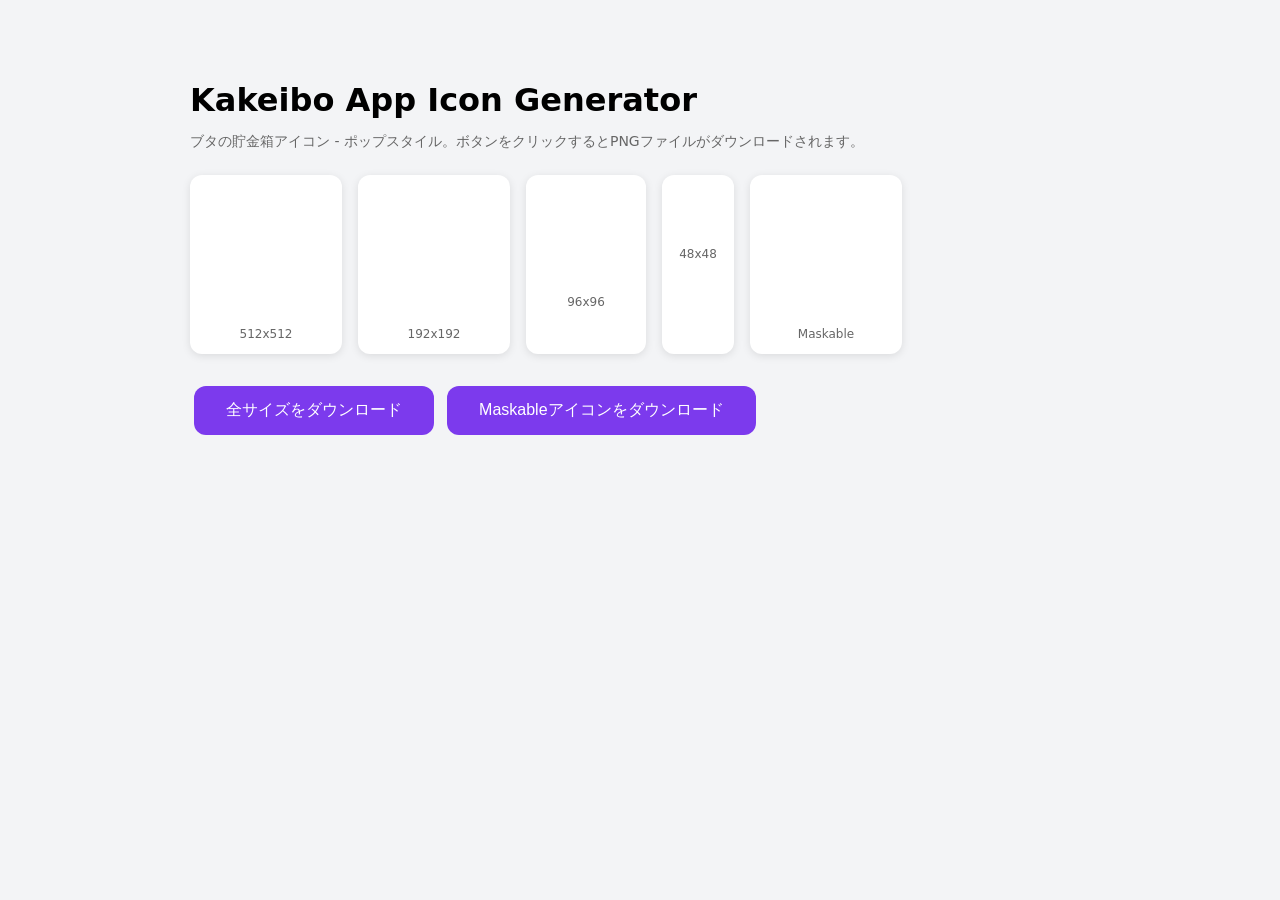
<file: icons/generate-icons.html>
<!DOCTYPE html>
<html lang="ja">
<head>
<meta charset="UTF-8">
<title>Kakeibo Icon Generator</title>
<style>
  body { font-family: system-ui; max-width: 900px; margin: 40px auto; padding: 20px; background: #f3f4f6; }
  h1 { margin-bottom: 8px; }
  .preview { display: flex; flex-wrap: wrap; gap: 16px; margin: 24px 0; }
  .preview-item { text-align: center; background: #fff; padding: 12px; border-radius: 12px; box-shadow: 0 2px 8px rgba(0,0,0,.1); }
  .preview-item canvas { display: block; margin: 0 auto 8px; border-radius: 12px; }
  .preview-item span { font-size: 12px; color: #666; }
  button { background: #7c3aed; color: #fff; border: none; padding: 14px 32px; border-radius: 12px; font-size: 16px; cursor: pointer; margin: 8px 4px; }
  button:hover { background: #6d28d9; }
  .info { color: #666; font-size: 14px; margin-bottom: 20px; }
</style>
</head>
<body>
<h1>Kakeibo App Icon Generator</h1>
<p class="info">ブタの貯金箱アイコン - ポップスタイル。ボタンをクリックするとPNGファイルがダウンロードされます。</p>

<div class="preview" id="preview"></div>

<button onclick="downloadAll()">全サイズをダウンロード</button>
<button onclick="downloadMaskable()">Maskableアイコンをダウンロード</button>

<script>
const SIZES = [48, 72, 96, 128, 144, 152, 167, 180, 192, 384, 512];
const MASKABLE_SIZES = [192, 512];

function drawIcon(ctx, size, maskable) {
  const s = size;
  const r = s * 0.22; // corner radius for squircle

  // Background - vibrant gradient
  const grad = ctx.createLinearGradient(0, 0, s, s);
  grad.addColorStop(0, '#7c3aed');
  grad.addColorStop(0.5, '#a78bfa');
  grad.addColorStop(1, '#f472b6');

  if (maskable) {
    // Maskable: fill entire canvas (safe zone is inner 80%)
    ctx.fillStyle = grad;
    ctx.fillRect(0, 0, s, s);
  } else {
    // Regular: rounded square
    ctx.beginPath();
    ctx.moveTo(r, 0);
    ctx.lineTo(s - r, 0);
    ctx.quadraticCurveTo(s, 0, s, r);
    ctx.lineTo(s, s - r);
    ctx.quadraticCurveTo(s, s, s - r, s);
    ctx.lineTo(r, s);
    ctx.quadraticCurveTo(0, s, 0, s - r);
    ctx.lineTo(0, r);
    ctx.quadraticCurveTo(0, 0, r, 0);
    ctx.closePath();
    ctx.fillStyle = grad;
    ctx.fill();
  }

  // Scale factor for drawing the piggy bank
  const scale = maskable ? s * 0.35 : s * 0.4;
  const cx = s / 2;
  const cy = s / 2 + scale * 0.05;

  // === Piggy Bank Body ===
  ctx.save();
  ctx.translate(cx, cy);

  // Body (main ellipse)
  ctx.fillStyle = '#fff';
  ctx.beginPath();
  ctx.ellipse(0, scale * 0.1, scale * 0.85, scale * 0.7, 0, 0, Math.PI * 2);
  ctx.fill();

  // Subtle body shadow
  ctx.fillStyle = 'rgba(124, 58, 237, 0.08)';
  ctx.beginPath();
  ctx.ellipse(0, scale * 0.25, scale * 0.75, scale * 0.45, 0, 0, Math.PI);
  ctx.fill();

  // Ears
  ctx.fillStyle = '#fff';
  // Left ear
  ctx.beginPath();
  ctx.ellipse(-scale * 0.45, -scale * 0.45, scale * 0.22, scale * 0.18, -0.4, 0, Math.PI * 2);
  ctx.fill();
  // Right ear
  ctx.beginPath();
  ctx.ellipse(scale * 0.45, -scale * 0.45, scale * 0.22, scale * 0.18, 0.4, 0, Math.PI * 2);
  ctx.fill();

  // Inner ears (pink)
  ctx.fillStyle = '#f9a8d4';
  ctx.beginPath();
  ctx.ellipse(-scale * 0.45, -scale * 0.44, scale * 0.13, scale * 0.1, -0.4, 0, Math.PI * 2);
  ctx.fill();
  ctx.beginPath();
  ctx.ellipse(scale * 0.45, -scale * 0.44, scale * 0.13, scale * 0.1, 0.4, 0, Math.PI * 2);
  ctx.fill();

  // Snout
  ctx.fillStyle = '#fecdd3';
  ctx.beginPath();
  ctx.ellipse(0, scale * 0.2, scale * 0.3, scale * 0.22, 0, 0, Math.PI * 2);
  ctx.fill();

  // Nostrils
  ctx.fillStyle = '#f472b6';
  ctx.beginPath();
  ctx.ellipse(-scale * 0.09, scale * 0.2, scale * 0.055, scale * 0.045, 0, 0, Math.PI * 2);
  ctx.fill();
  ctx.beginPath();
  ctx.ellipse(scale * 0.09, scale * 0.2, scale * 0.055, scale * 0.045, 0, 0, Math.PI * 2);
  ctx.fill();

  // Eyes
  ctx.fillStyle = '#1e1b4b';
  ctx.beginPath();
  ctx.ellipse(-scale * 0.25, -scale * 0.1, scale * 0.07, scale * 0.08, 0, 0, Math.PI * 2);
  ctx.fill();
  ctx.beginPath();
  ctx.ellipse(scale * 0.25, -scale * 0.1, scale * 0.07, scale * 0.08, 0, 0, Math.PI * 2);
  ctx.fill();

  // Eye highlights
  ctx.fillStyle = '#fff';
  ctx.beginPath();
  ctx.ellipse(-scale * 0.22, -scale * 0.13, scale * 0.03, scale * 0.03, 0, 0, Math.PI * 2);
  ctx.fill();
  ctx.beginPath();
  ctx.ellipse(scale * 0.28, -scale * 0.13, scale * 0.03, scale * 0.03, 0, 0, Math.PI * 2);
  ctx.fill();

  // Smile
  ctx.strokeStyle = '#db2777';
  ctx.lineWidth = scale * 0.035;
  ctx.lineCap = 'round';
  ctx.beginPath();
  ctx.arc(0, scale * 0.05, scale * 0.15, 0.2, Math.PI - 0.2);
  ctx.stroke();

  // Coin slot on top
  ctx.fillStyle = '#fbbf24';
  ctx.beginPath();
  roundedRect(ctx, -scale * 0.18, -scale * 0.62, scale * 0.36, scale * 0.12, scale * 0.06);
  ctx.fill();
  // Coin slot line
  ctx.strokeStyle = '#d97706';
  ctx.lineWidth = scale * 0.025;
  ctx.beginPath();
  ctx.moveTo(-scale * 0.08, -scale * 0.56);
  ctx.lineTo(scale * 0.08, -scale * 0.56);
  ctx.stroke();

  // Legs
  ctx.fillStyle = '#fff';
  // Front left
  ctx.beginPath();
  roundedRect(ctx, -scale * 0.5, scale * 0.55, scale * 0.2, scale * 0.2, scale * 0.08);
  ctx.fill();
  // Front right
  ctx.beginPath();
  roundedRect(ctx, scale * 0.3, scale * 0.55, scale * 0.2, scale * 0.2, scale * 0.08);
  ctx.fill();

  ctx.restore();
}

function roundedRect(ctx, x, y, w, h, r) {
  ctx.moveTo(x + r, y);
  ctx.lineTo(x + w - r, y);
  ctx.quadraticCurveTo(x + w, y, x + w, y + r);
  ctx.lineTo(x + w, y + h - r);
  ctx.quadraticCurveTo(x + w, y + h, x + w - r, y + h);
  ctx.lineTo(x + r, y + h);
  ctx.quadraticCurveTo(x, y + h, x, y + h - r);
  ctx.lineTo(x, y + r);
  ctx.quadraticCurveTo(x, y, x + r, y);
}

function createCanvas(size, maskable) {
  const canvas = document.createElement('canvas');
  canvas.width = size;
  canvas.height = size;
  const ctx = canvas.getContext('2d');
  drawIcon(ctx, size, maskable);
  return canvas;
}

function downloadCanvas(canvas, filename) {
  const link = document.createElement('a');
  link.download = filename;
  link.href = canvas.toDataURL('image/png');
  link.click();
}

// Generate previews
const previewEl = document.getElementById('preview');
[512, 192, 96, 48].forEach(size => {
  const div = document.createElement('div');
  div.className = 'preview-item';
  const canvas = createCanvas(size > 192 ? 192 : size, false);
  canvas.style.width = Math.min(size, 128) + 'px';
  canvas.style.height = Math.min(size, 128) + 'px';
  div.appendChild(canvas);
  div.innerHTML += `<span>${size}x${size}</span>`;
  previewEl.appendChild(div);
});
// Maskable preview
const mDiv = document.createElement('div');
mDiv.className = 'preview-item';
const mCanvas = createCanvas(192, true);
mCanvas.style.width = '128px';
mCanvas.style.height = '128px';
mDiv.appendChild(mCanvas);
mDiv.innerHTML += `<span>Maskable</span>`;
previewEl.appendChild(mDiv);

function downloadAll() {
  SIZES.forEach((size, i) => {
    setTimeout(() => {
      const canvas = createCanvas(size, false);
      downloadCanvas(canvas, `icon-${size}.png`);
    }, i * 200);
  });
}

function downloadMaskable() {
  MASKABLE_SIZES.forEach((size, i) => {
    setTimeout(() => {
      const canvas = createCanvas(size, true);
      downloadCanvas(canvas, `icon-maskable-${size}.png`);
    }, i * 200);
  });
}
</script>
</body>
</html>
</file>
